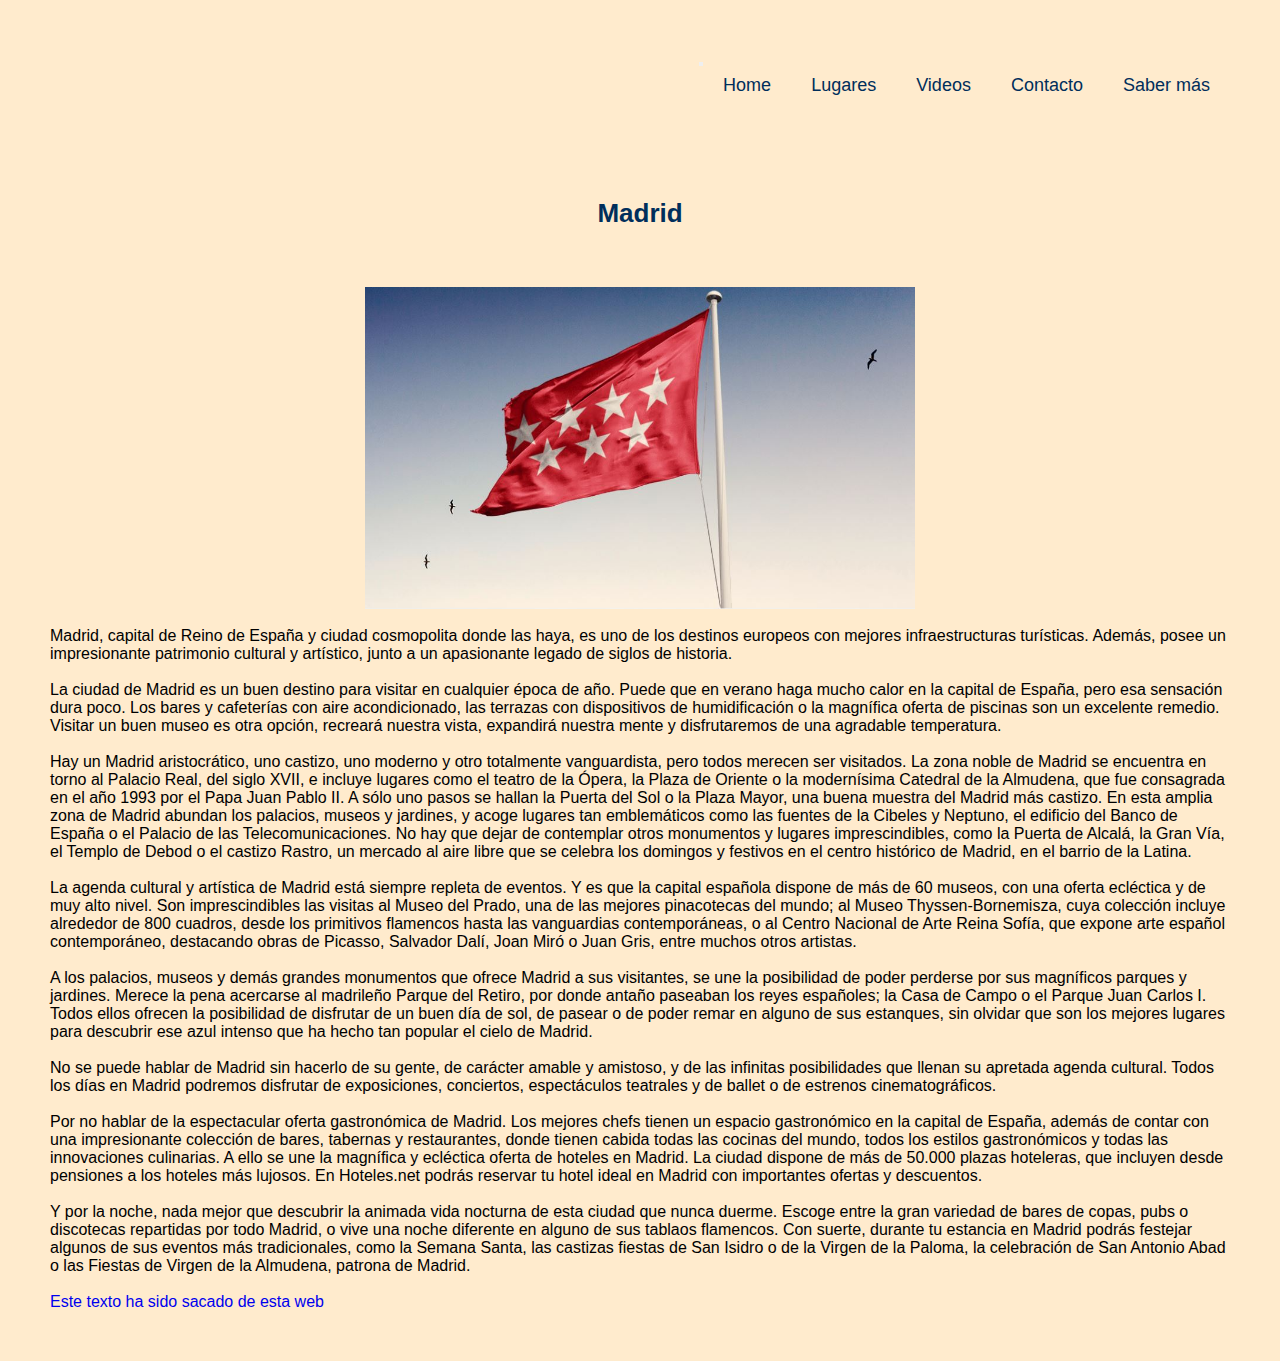
<file: index.html>
<!DOCTYPE html>
<html lang="en">
<head>
    <meta charset="UTF-8">
    <meta http-equiv="X-UA-Compatible" content="IE=edge">
    <meta name="viewport" content="width=device-width, initial-scale=1.0">
    <link rel="stylesheet" media="all" href="css general.css">
    <title>Asi es Madrid</title>
</head>
<body>
  <nav id="nav">
    <button class="nav-icon" id="nav-icon"><span></span></button>
    <ul>
      <li><a href="index.html">Home</a></li>
      <li><a href="lugares.html">Lugares</a></li>
      <li><a href="videos.html">Videos</a></li>
      <li><a href="contacto.html">Contacto</a></li>
      <li><a href="saber-mas.html">Saber más</a></li>
    </ul>
  </nav>
<br><br><br><br><br><br>
<h1 class="madrid">Madrid</h1><br>
<img class="madridfoto" src="bandera-madrid.jpg"><br>
<p>Madrid, capital de Reino de España y ciudad cosmopolita donde las haya, es uno de los destinos europeos con mejores infraestructuras turísticas. Además, posee un impresionante patrimonio cultural y artístico, junto a un apasionante legado de siglos de historia.</p><br>
<p>La ciudad de Madrid es un buen destino para visitar en cualquier época de año. Puede que en verano haga mucho calor en la capital de España, pero esa sensación dura poco. Los bares y cafeterías con aire acondicionado, las terrazas con dispositivos de humidificación o la magnífica oferta de piscinas son un excelente remedio. Visitar un buen museo es otra opción, recreará nuestra vista, expandirá nuestra mente y disfrutaremos de una agradable temperatura.</p><br>
<p>Hay un Madrid aristocrático, uno castizo, uno moderno y otro totalmente vanguardista, pero todos merecen ser visitados. La zona noble de Madrid se encuentra en torno al Palacio Real, del siglo XVII, e incluye lugares como el teatro de la Ópera, la Plaza de Oriente o la modernísima Catedral de la Almudena, que fue consagrada en el año 1993 por el Papa Juan Pablo II. A sólo uno pasos se hallan la Puerta del Sol o la Plaza Mayor, una buena muestra del Madrid más castizo. En esta amplia zona de Madrid abundan los palacios, museos y jardines, y acoge lugares tan emblemáticos como las fuentes de la Cibeles y Neptuno, el edificio del Banco de España o el Palacio de las Telecomunicaciones. No hay que dejar de contemplar otros monumentos y lugares imprescindibles, como la Puerta de Alcalá, la Gran Vía, el Templo de Debod o el castizo Rastro, un mercado al aire libre que se celebra los domingos y festivos en el centro histórico de Madrid, en el barrio de la Latina.</p><br>
<p>La agenda cultural y artística de Madrid está siempre repleta de eventos. Y es que la capital española dispone de más de 60 museos, con una oferta ecléctica y de muy alto nivel. Son imprescindibles las visitas al Museo del Prado, una de las mejores pinacotecas del mundo; al Museo Thyssen-Bornemisza, cuya colección incluye alrededor de 800 cuadros, desde los primitivos flamencos hasta las vanguardias contemporáneas, o al Centro Nacional de Arte Reina Sofía, que expone arte español contemporáneo, destacando obras de Picasso, Salvador Dalí, Joan Miró o Juan Gris, entre muchos otros artistas.</p><br>
<p>A los palacios, museos y demás grandes monumentos que ofrece Madrid a sus visitantes, se une la posibilidad de poder perderse por sus magníficos parques y jardines. Merece la pena acercarse al madrileño Parque del Retiro, por donde antaño paseaban los reyes españoles; la Casa de Campo o el Parque Juan Carlos I. Todos ellos ofrecen la posibilidad de disfrutar de un buen día de sol, de pasear o de poder remar en alguno de sus estanques, sin olvidar que son los mejores lugares para descubrir ese azul intenso que ha hecho tan popular el cielo de Madrid.</p><br>
<p>No se puede hablar de Madrid sin hacerlo de su gente, de carácter amable y amistoso, y de las infinitas posibilidades que llenan su apretada agenda cultural. Todos los días en Madrid podremos disfrutar de exposiciones, conciertos, espectáculos teatrales y de ballet o de estrenos cinematográficos.</p><br>
<p>Por no hablar de la espectacular oferta gastronómica de Madrid. Los mejores chefs tienen un espacio gastronómico en la capital de España, además de contar con una impresionante colección de bares, tabernas y restaurantes, donde tienen cabida todas las cocinas del mundo, todos los estilos gastronómicos y todas las innovaciones culinarias. A ello se une la magnífica y ecléctica oferta de hoteles en Madrid. La ciudad dispone de más de 50.000 plazas hoteleras, que incluyen desde pensiones a los hoteles más lujosos. En Hoteles.net podrás reservar tu hotel ideal en Madrid con importantes ofertas y descuentos.</p><br>
<p>Y por la noche, nada mejor que descubrir la animada vida nocturna de esta ciudad que nunca duerme. Escoge entre la gran variedad de bares de copas, pubs o discotecas repartidas por todo Madrid, o vive una noche diferente en alguno de sus tablaos flamencos. Con suerte, durante tu estancia en Madrid podrás festejar algunos de sus eventos más tradicionales, como la Semana Santa, las castizas fiestas de San Isidro o de la Virgen de la Paloma, la celebración de San Antonio Abad o las Fiestas de Virgen de la Almudena, patrona de Madrid.</p><br>
<p><a href="https://www.hoteles.net/madrid/todo-lo-que-debes-saber-sobre-madrid-ciudad-imprescindible.html">Este texto ha sido sacado de esta web</a></p>
</body>
</html>
</file>
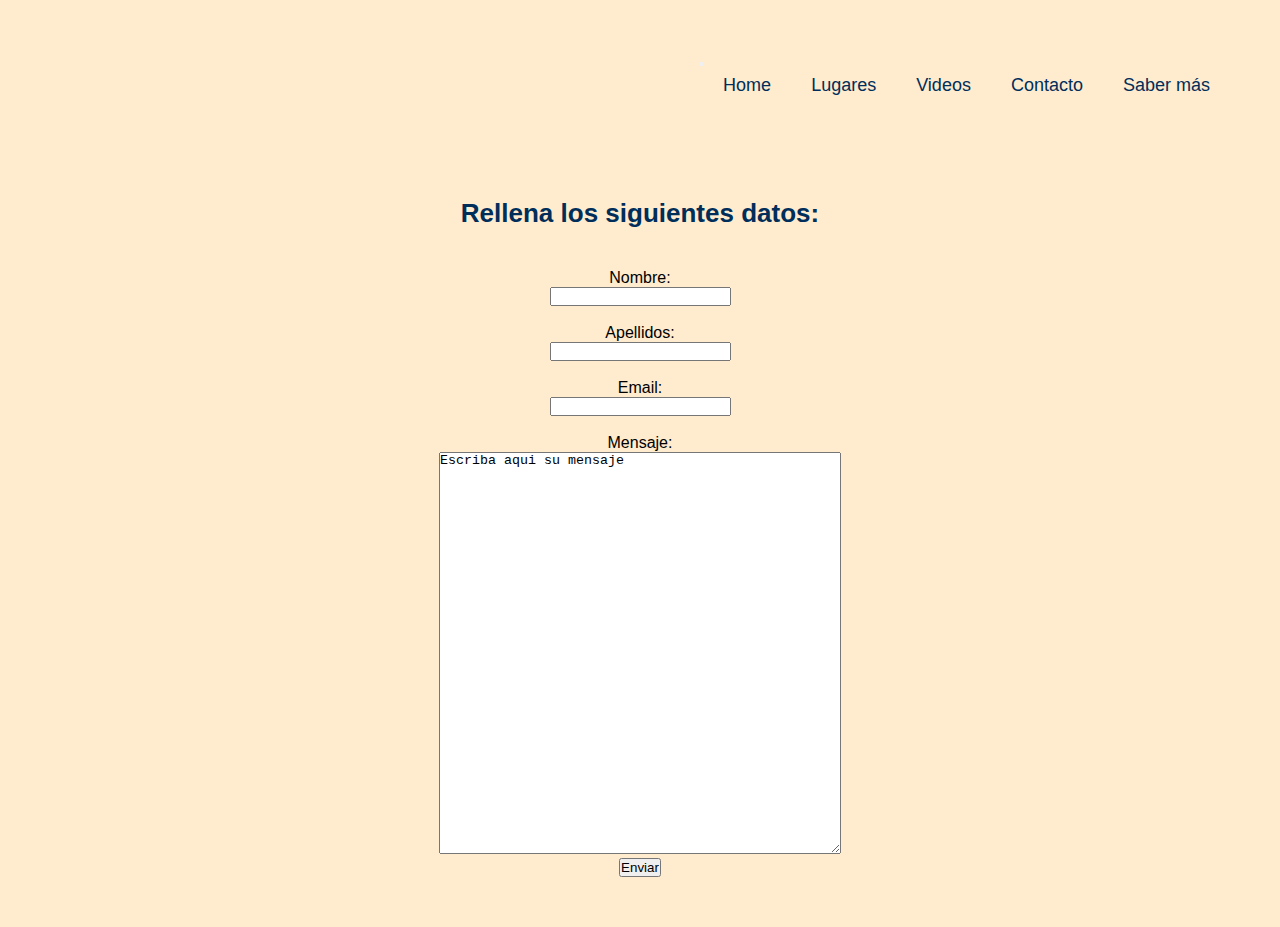
<file: contacto.html>
<!DOCTYPE html>
<html lang="en">
<head>
    <meta charset="UTF-8">
    <meta http-equiv="X-UA-Compatible" content="IE=edge">
    <meta name="viewport" content="width=device-width, initial-scale=1.0">
    <link rel="stylesheet" media="all" href="css general.css">
    <title>¡Contactanos!</title>
</head>
<body>
  <nav id="nav">
    <button class="nav-icon" id="nav-icon"><span></span></button>
    <ul>
      <li><a href="index.html">Home</a></li>
      <li><a href="lugares.html">Lugares</a></li>
      <li><a href="videos.html">Videos</a></li>
      <li><a href="contacto.html">Contacto</a></li>
      <li><a href="saber-mas.html">Saber más</a></li>
    </ul>
  </nav>
    <br><br><br><br><br><br>
<h1>Rellena los siguientes datos:</h1>
    <form class="formulario" action="enviar.php" method="post">
        <p>Nombre:</p>
        <label for="nombre">Nombre:</label>
        <input type="text" id="nombre" name="nombre" required>
        <br><br>
        <p>Apellidos:</p>
        <label for="apellido">Apellidos:</label>
        <input type="text" id="apellido" name="apellidos" required>
      <br><br>
      <p>Email:</p>
        <label for="email">Email:</label>
        <input type="email" id="email" name="email" required>
      <br><br>
      <p>Mensaje:</p>
        <label for="mensaje">Mensaje:</label>
        <textarea style="width:400px; height:400px;" id="mensaje" name="mensaje" required>Escriba aqui su mensaje</textarea>
      <br>
        <input type="submit" value="Enviar">
      </form>
</body>
</html>
</file>
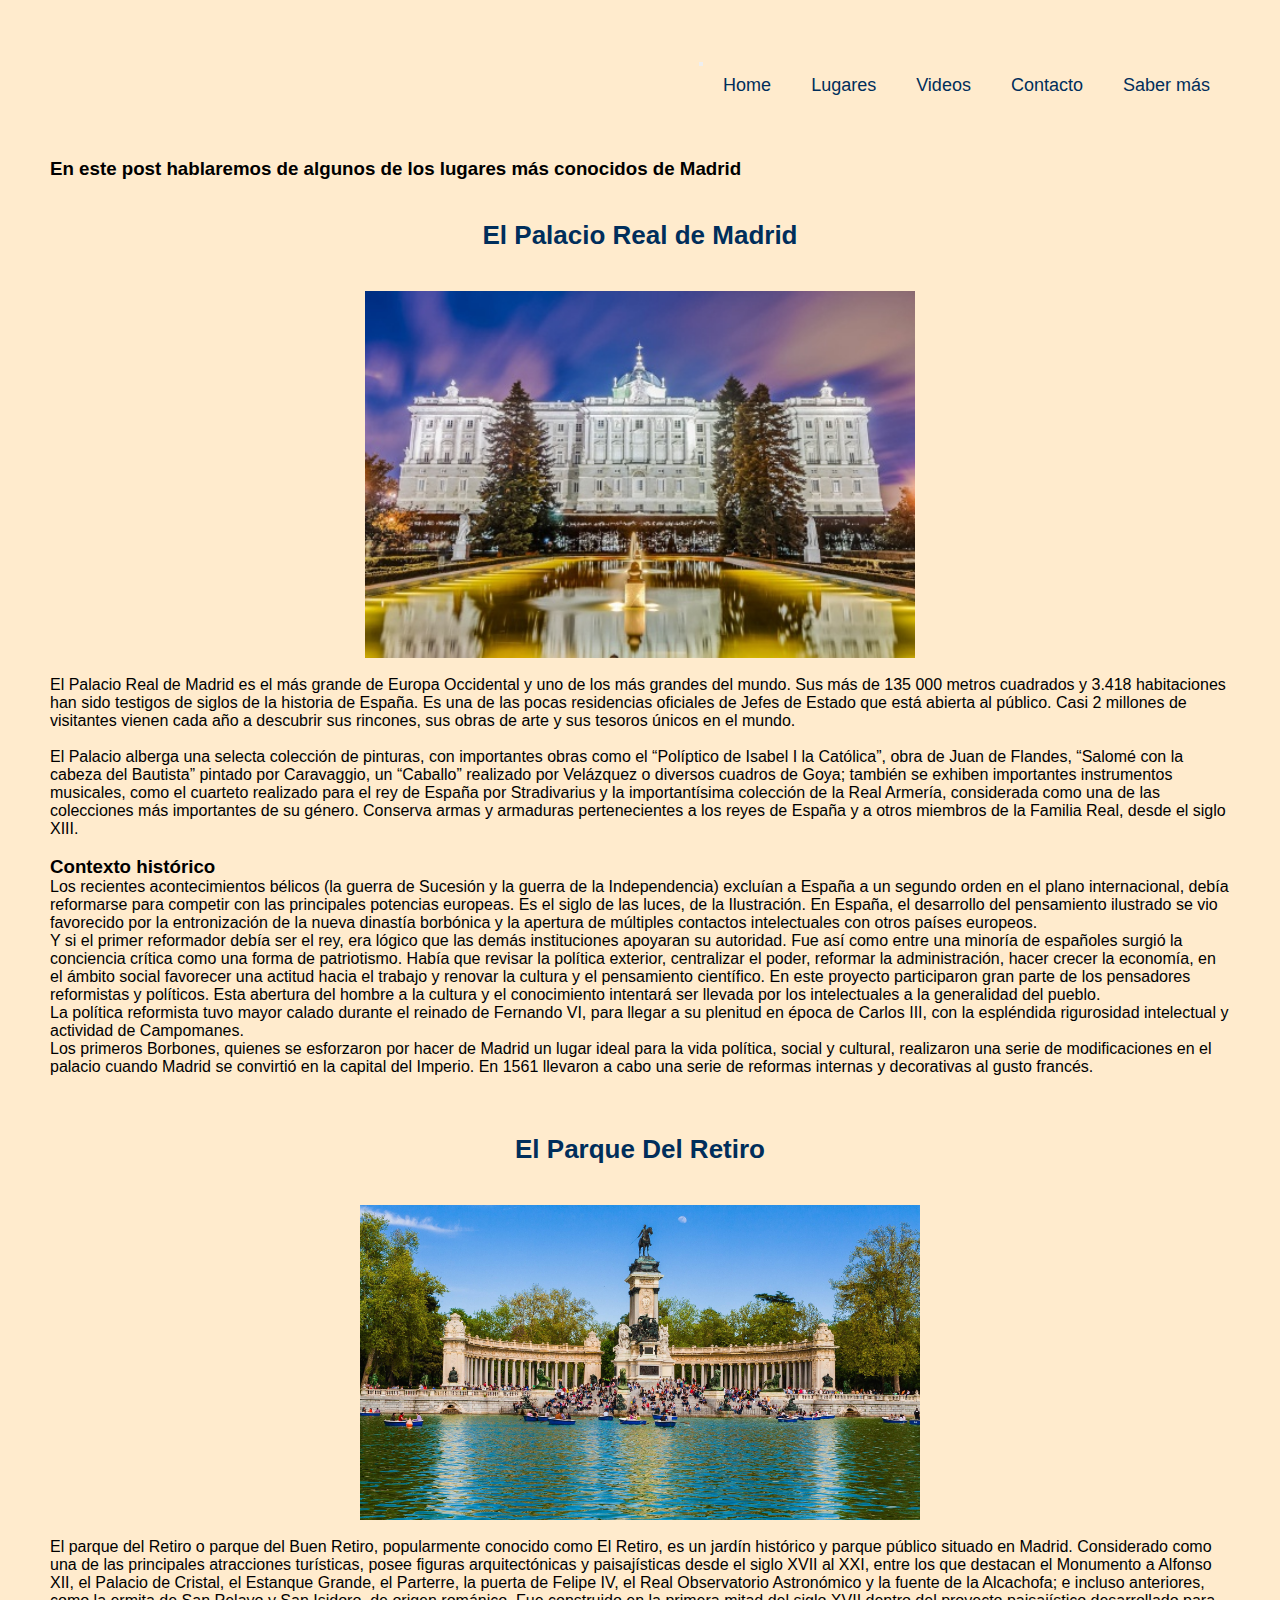
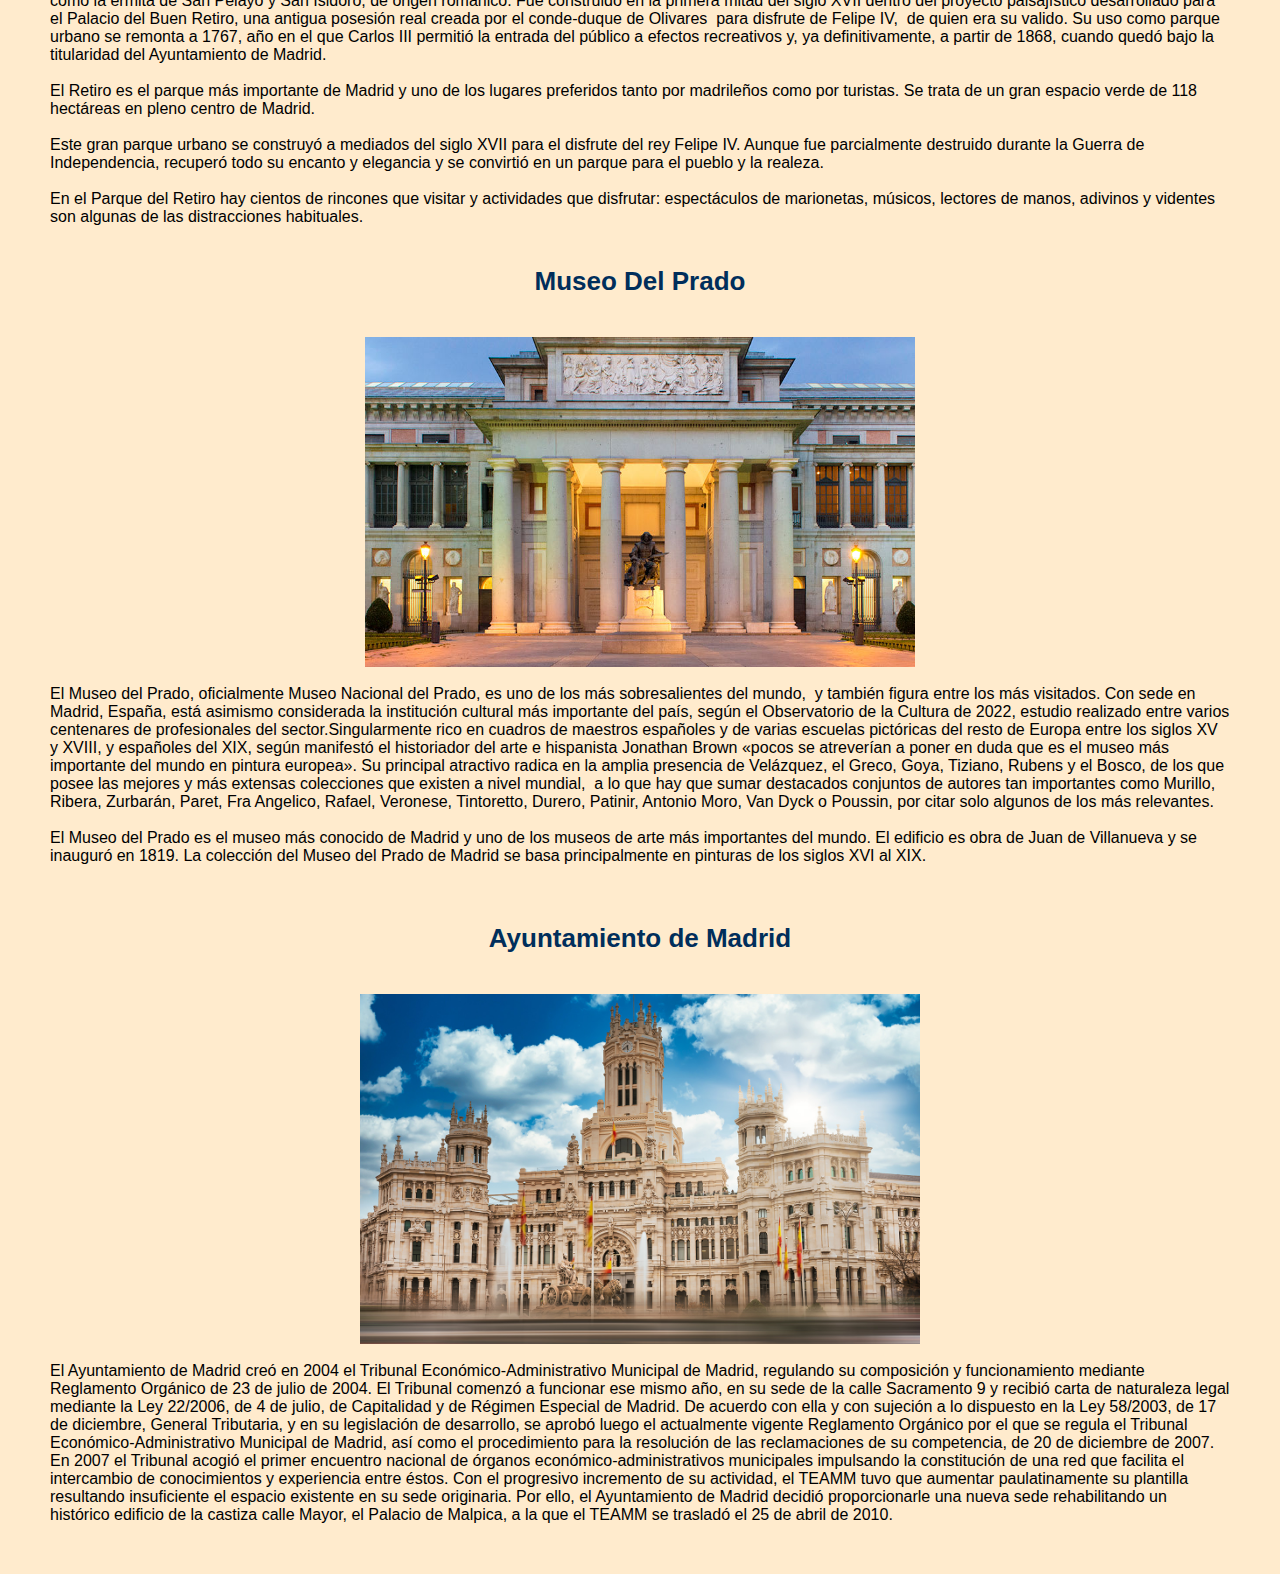
<file: lugares.html>
<!DOCTYPE html>
<html lang="en">
<head>
    <meta charset="UTF-8">
    <meta http-equiv="X-UA-Compatible" content="IE=edge">
    <meta name="viewport" content="width=device-width, initial-scale=1.0">
    <link rel="stylesheet" media="all" href="css general.css">
    <title>Lugares</title>
</head>
<body>
  <nav id="nav">
    <button class="nav-icon" id="nav-icon"><span></span></button>
    <ul>
      <li><a href="index.html">Home</a></li>
      <li><a href="lugares.html">Lugares</a></li>
      <li><a href="videos.html">Videos</a></li>
      <li><a href="contacto.html">Contacto</a></li>
      <li><a href="saber-mas.html">Saber más</a></li>
    </ul>
  </nav>
<br><br><br><br><br><br>
<h3>En este post hablaremos de algunos de los lugares más conocidos de Madrid</h3>
<h1>El Palacio Real de Madrid</h1>
<img class="palacio" src="palacio-real-madrid-s177969425.jpg_1014274486.jpg"> <br>
<p>El Palacio Real de Madrid es el más grande de Europa Occidental y uno de los más grandes del mundo. Sus más de 135 000 metros cuadrados y 3.418 habitaciones han sido testigos de siglos de la historia de España. Es una de las pocas residencias oficiales de Jefes de Estado que está abierta al público. Casi 2 millones de visitantes vienen cada año a descubrir sus rincones, sus obras de arte y sus tesoros únicos en el mundo.</p><br>
<p>El Palacio alberga una selecta colección de pinturas, con importantes obras como el “Políptico de Isabel I la Católica”, obra de Juan de Flandes, “Salomé con la cabeza del Bautista” pintado por Caravaggio, un “Caballo” realizado por Velázquez o diversos cuadros de Goya; también se exhiben importantes instrumentos musicales, como el cuarteto realizado para el rey de España por Stradivarius y la importantísima colección de la Real Armería, considerada como una de las colecciones más importantes de su género. Conserva armas y armaduras pertenecientes a los reyes de España y a otros miembros de la Familia Real, desde el siglo XIII.</p>
<br>
<h3>Contexto histórico</h3>

<p>Los recientes acontecimientos bélicos (la guerra de Sucesión y la guerra de la Independencia) excluían a España a un segundo orden en el plano internacional, debía reformarse para competir con las principales potencias europeas. Es el siglo de las luces, de la Ilustración. En España, el desarrollo del pensamiento ilustrado se vio favorecido por la entronización de la nueva dinastía borbónica y la apertura de múltiples contactos intelectuales con otros países europeos.</p>

<p>Y si el primer reformador debía ser el rey, era lógico que las demás instituciones apoyaran su autoridad. Fue así como entre una minoría de españoles surgió la conciencia crítica como una forma de patriotismo. Había que revisar la política exterior, centralizar el poder, reformar la administración, hacer crecer la economía, en el ámbito social favorecer una actitud hacia el trabajo y renovar la cultura y el pensamiento científico. En este proyecto participaron gran parte de los pensadores reformistas y políticos. Esta abertura del hombre a la cultura y el conocimiento intentará ser llevada por los intelectuales a la generalidad del pueblo.</p>

<p>La política reformista tuvo mayor calado durante el reinado de Fernando VI, para llegar a su plenitud en época de Carlos III, con la espléndida rigurosidad intelectual y actividad de Campomanes.</p>

<p>Los primeros Borbones, quienes se esforzaron por hacer de Madrid un lugar ideal para la vida política, social y cultural, realizaron una serie de modificaciones en el palacio cuando Madrid se convirtió en la capital del Imperio. En 1561 llevaron a cabo una serie de reformas internas y decorativas al gusto francés.</p>
  <br>
    <h1>El Parque Del Retiro</h1>
<img class="retiro" src="parque-del-retiro.jpg">
  <br>
<p>El parque del Retiro o parque del Buen Retiro, popularmente conocido como El Retiro, es un jardín histórico y parque público situado en Madrid. Considerado como una de las principales atracciones turísticas, posee figuras arquitectónicas y paisajísticas desde el siglo XVII al XXI, entre los que destacan el Monumento a Alfonso XII, el Palacio de Cristal, el Estanque Grande, el Parterre, la puerta de Felipe IV, el Real Observatorio Astronómico y la fuente de la Alcachofa; e incluso anteriores, como la ermita de San Pelayo y San Isidoro, de origen románico. Fue construido en la primera mitad del siglo XVII dentro del proyecto paisajístico desarrollado para el Palacio del Buen Retiro, una antigua posesión real creada por el conde-duque de Olivares ​ para disfrute de Felipe IV, ​ de quien era su valido. Su uso como parque urbano se remonta a 1767, año en el que Carlos III permitió la entrada del público a efectos recreativos​ y, ya definitivamente, a partir de 1868, cuando quedó bajo la titularidad del Ayuntamiento de Madrid.</p>
  <br>
<p>El Retiro es el parque más importante de Madrid y uno de los lugares preferidos tanto por madrileños como por turistas. Se trata de un gran espacio verde de 118 hectáreas en pleno centro de Madrid.</p>
  <br>
<p>Este gran parque urbano se construyó a mediados del siglo XVII para el disfrute del rey Felipe IV. Aunque fue parcialmente destruido durante la Guerra de Independencia, recuperó todo su encanto y elegancia y se convirtió en un parque para el pueblo y la realeza.</p>
  <br>
<p>En el Parque del Retiro hay cientos de rincones que visitar y actividades que disfrutar: espectáculos de marionetas, músicos, lectores de manos, adivinos y videntes son algunas de las distracciones habituales.</p>
  <h1>Museo Del Prado</h1>
<img class="palacio" src="museo-del-prado.jpg"> <br>
<p>El Museo del Prado, oficialmente Museo Nacional del Prado, es uno de los más sobresalientes del mundo, ​​ y también figura entre los más visitados.​ Con sede en Madrid, España, está asimismo considerada la institución cultural más importante del país, según el Observatorio de la Cultura de 2022, estudio realizado entre varios centenares de profesionales del sector.​Singularmente rico en cuadros de maestros españoles y de varias escuelas pictóricas del resto de Europa entre los siglos XV y XVIII, y españoles del XIX, según manifestó el historiador del arte e hispanista Jonathan Brown «pocos se atreverían a poner en duda que es el museo más importante del mundo en pintura europea».​ Su principal atractivo radica en la amplia presencia de Velázquez, el Greco, Goya, ​Tiziano, Rubens y el Bosco, de los que posee las mejores y más extensas colecciones que existen a nivel mundial, ​​ a lo que hay que sumar destacados conjuntos de autores tan importantes como Murillo, Ribera, Zurbarán, Paret, Fra Angelico, Rafael, Veronese, Tintoretto, Durero, Patinir, Antonio Moro, Van Dyck o Poussin, por citar solo algunos de los más relevantes.</p>
<br>
<p>El Museo del Prado es el museo más conocido de Madrid y uno de los museos de arte más importantes del mundo. El edificio es obra de Juan de Villanueva y se inauguró en 1819. La colección del Museo del Prado de Madrid se basa principalmente en pinturas de los siglos XVI al XIX.</p>

  <br>
<h1>Ayuntamiento de Madrid</h1>
<img class="ayuntamiento" src="ayuntamiento-madrid.jpg"><br>
<p>El Ayuntamiento  de Madrid creó en 2004 el Tribunal Económico-Administrativo Municipal de Madrid, regulando su composición y funcionamiento mediante Reglamento Orgánico de 23 de julio de 2004.

  El Tribunal comenzó a funcionar ese mismo año, en su sede de la calle Sacramento 9 y recibió carta de naturaleza legal mediante la Ley 22/2006, de 4 de julio, de Capitalidad y de Régimen Especial de Madrid. De acuerdo con ella y con sujeción a lo dispuesto en la Ley 58/2003, de 17 de diciembre, General Tributaria, y en su legislación de desarrollo, se aprobó luego el actualmente vigente Reglamento Orgánico por el que se regula el Tribunal Económico-Administrativo Municipal de Madrid, así como el procedimiento para la resolución de las reclamaciones de su competencia, de 20 de diciembre de 2007.
  
  En 2007 el Tribunal acogió el primer encuentro nacional de órganos económico-administrativos municipales impulsando la constitución de una red que facilita el intercambio de conocimientos y experiencia entre éstos. Con el progresivo incremento de su actividad, el TEAMM tuvo que aumentar paulatinamente su plantilla resultando insuficiente el espacio existente en su sede originaria. Por ello, el Ayuntamiento de Madrid decidió proporcionarle una nueva sede rehabilitando un histórico edificio de la castiza calle Mayor, el Palacio de Malpica, a la que el TEAMM se trasladó el 25 de abril de 2010.
  
  </p>
</body>
</html>
</file>
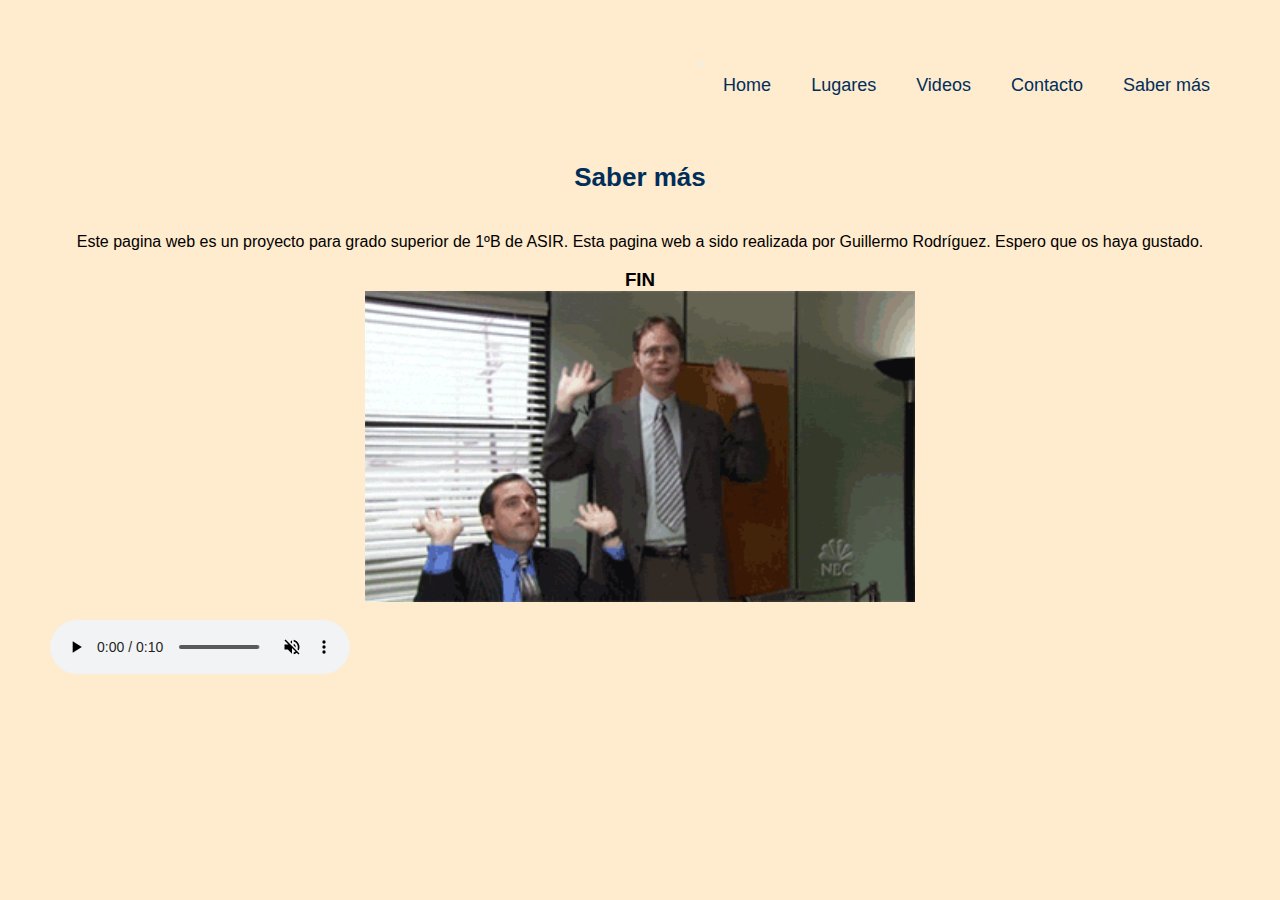
<file: saber-mas.html>
<!DOCTYPE html>
<html lang="en">
<head>
    <meta charset="UTF-8">
    <meta http-equiv="X-UA-Compatible" content="IE=edge">
    <meta name="viewport" content="width=device-width, initial-scale=1.0">
    <link rel="stylesheet" media="all" href="css general.css">
    <title>Saber más</title>
</head>
<body>
  <nav id="nav">
    <button class="nav-icon" id="nav-icon"><span></span></button>
    <ul>
      <li><a href="index.html">Home</a></li>
      <li><a href="lugares.html">Lugares</a></li>
      <li><a href="videos.html">Videos</a></li>
      <li><a href="contacto.html">Contacto</a></li>
      <li><a href="saber-mas.html">Saber más</a></li>
    </ul>
  </nav>
    
    
    <br><br><br><br>
      <h1>Saber más</h1>
    <p class="saber-mas">Este pagina web es un proyecto para grado superior de 1ºB de ASIR. Esta pagina web a sido realizada por Guillermo Rodríguez. Espero que os haya gustado.</p><br>
    <h3 class="Final">FIN</h3>
    
    <img class="palacio" src="felicidad.gif"> <br>
    <audio src="Musica de creditos finales.mp3" autoplay controls loop muted></audio>
    
</body>
</html>
</file>
<file: css general.css>
*{
    text-decoration:none; 
    list-style:none; 
    margin:0px; 
    padding:0px; 
    outline:none;}
body{
    margin: 50px;px; 
    padding:0px; 
    font-family: 'Open Sans', sans-serif;
    background-color: blanchedalmond;
}
section{width:100%; 
    max-width:1200px; 
    margin:0px auto; 
    display:table; 
    position:relative;}

h1{margin:0px auto; 
    display:table; 
    font-size:26px; 
    padding:40px 0px; 
    color:#002e5b; 
    text-align:center;}
h1 span{
    font-weight:500;}

header{width:100%; 
    display:table; 
    background-color:#fde428; 
    margin-bottom:50px;}


nav{width:auto; 
    float:right;}

nav ul{display:table; 
    float:right;}

nav ul li{
    float:left;}

nav ul li:last-child{
    padding-right:0px;}

nav ul li a{color:#002e5b; 
    font-size:18px; 
    padding: 25px 20px; 
    display:inline-block; 
    transition: all 0.5s ease 0s;}

nav ul li a:hover{background-color:#002e5b; 
    color:#fde428; 
    transition: all 0.5s ease 0s;}

nav ul li a:hover i{color:#fde428; 
    transition: all 0.5s ease 0s;}

nav ul li a i{padding-right:10px; 
    color:#002e5b; 
    transition: all 0.5s ease 0s;}

.toggle-menu ul{display:table; 
    width:25px;}

.toggle-menu ul li{width:100%; 
    height:3px; 
    background-color:#002e5b; 
    margin-bottom:4px;}

.toggle-menu ul li:last-child{
    margin-bottom:0px;}

input[type=checkbox], label{display:none;}

.content{display:table; 
    margin-bottom:60px; 
    width:900px;}

.content h2{font-size:18px; 
    font-weight:500; 
    color:#002e5b; 
    border-bottom:1px solid #fde428; 
    display:table; 
    padding-bottom:10px; 
    margin-bottom:10px;}

.content p{font-size:14px; 
    line-height:22px; 
    color:#7c7c7c; 
    text-align:justify;}

footer{display:table; 
    padding-bottom:30px; 
    width:100%;}

@media only screen and (max-width: 1440px) {
section{max-width:95%;}
}

@media only screen and (max-width: 980px) {
header{padding:20px 0px;}
#logo{padding:0px;}
input[type=checkbox] {position: absolute; top: -9999px; left: -9999px; background:none;}
input[type=checkbox]:fous{background:none;}
label {float:right; padding:8px 0px; display:inline-block; cursor:pointer; }
input[type=checkbox]:checked ~ nav {display:block;}

nav{display:none; 
    position:absolute; 
    right:0px; 
    top:53px; 
    background-color:#002e5b; 
    padding:0px; 
    z-index:99;}

nav ul{
    width:auto;}

nav ul li{float:none; 
    padding:0px; 
    width:100%; 
    display:table;}

nav ul li a{color:#FFF; 
    font-size:15px; 
    padding:10px 20px; 
    display:block; 
    border-bottom: 1px solid rgba(225,225,225,0.1);}

nav ul li a i{color:#fde428; 
    padding-right:13px;}
}

.madrid{
    text-align: center;
}
.madridfoto{
    display:block;
    margin:auto;
    width: 550px;
}

.palacio{
    display:block;
    margin:auto;
    width: 550px;   
}

.retiro{
    display:block;
    margin:auto;
    width: 560px;     
}
.ayuntamiento{
    display:block;
    margin:auto;
    width: 560px
}
form{
text-align: center;
}
.saber-mas{
    text-align: center;
}
.Final{
    text-align: center;
}
.video1{
    width: 700px;
    
}
.video2{
    width: 700px;
    
}
</file>
